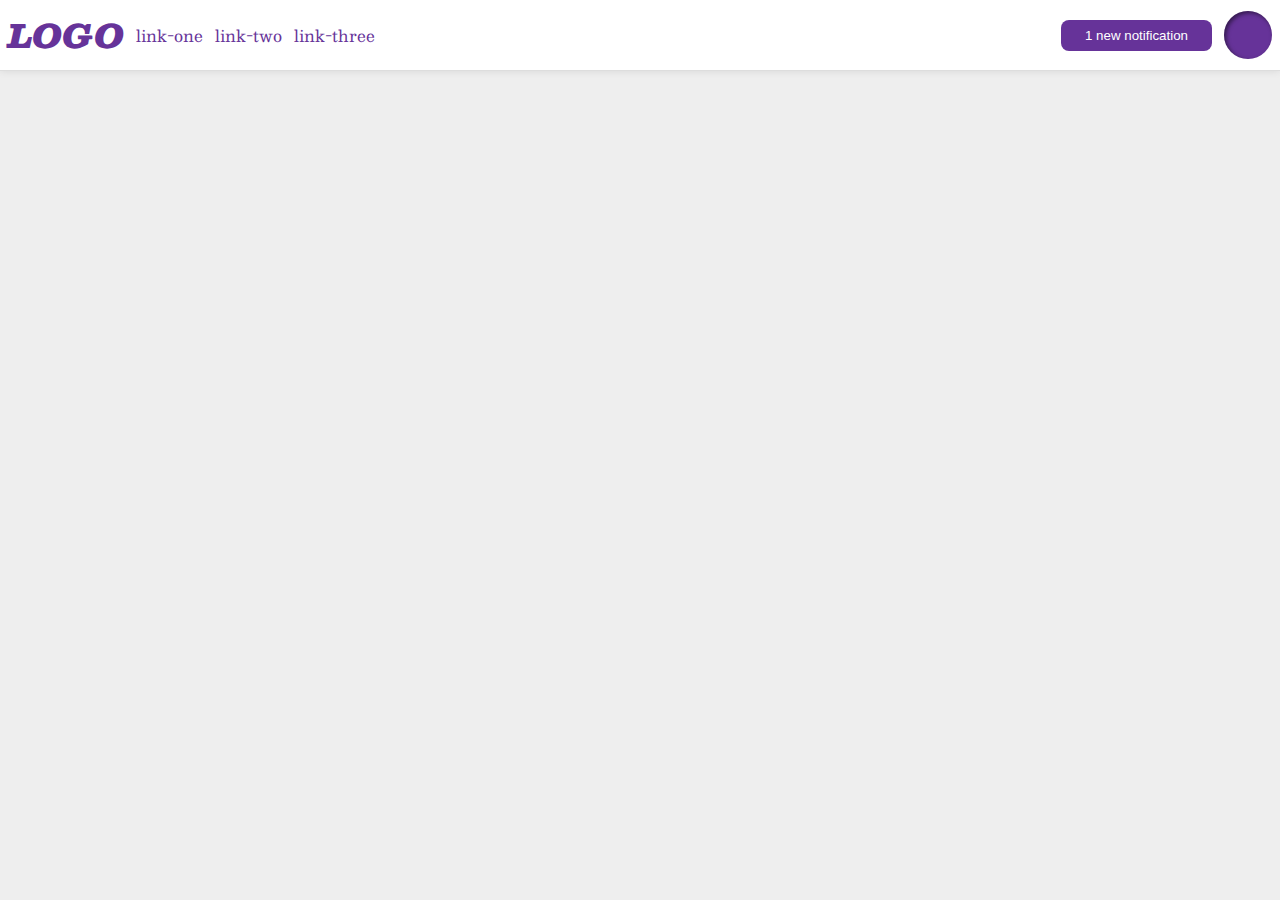
<file: flex/03-flex-header-2/index.html>
<!DOCTYPE html>
<html lang="en">
  <head>
    <meta charset="UTF-8" />
    <meta http-equiv="X-UA-Compatible" content="IE=edge" />
    <meta name="viewport" content="width=device-width, initial-scale=1.0" />
    <title>Flex Header 2</title>
    <link rel="stylesheet" href="style.css" />
  </head>
  <body>
    <div class="header">
      <div class="left">
        <div class="logo">LOGO</div>
        <ul class="links">
          <li><a href="google.com">link-one</a></li>
          <li><a href="google.com">link-two</a></li>
          <li><a href="google.com">link-three</a></li>
        </ul>
      </div>
      <div class="right">
        <button class="notifications">1 new notification</button>
        <div class="profile-image"></div>
      </div>
    </div>
  </body>
</html>
</file>
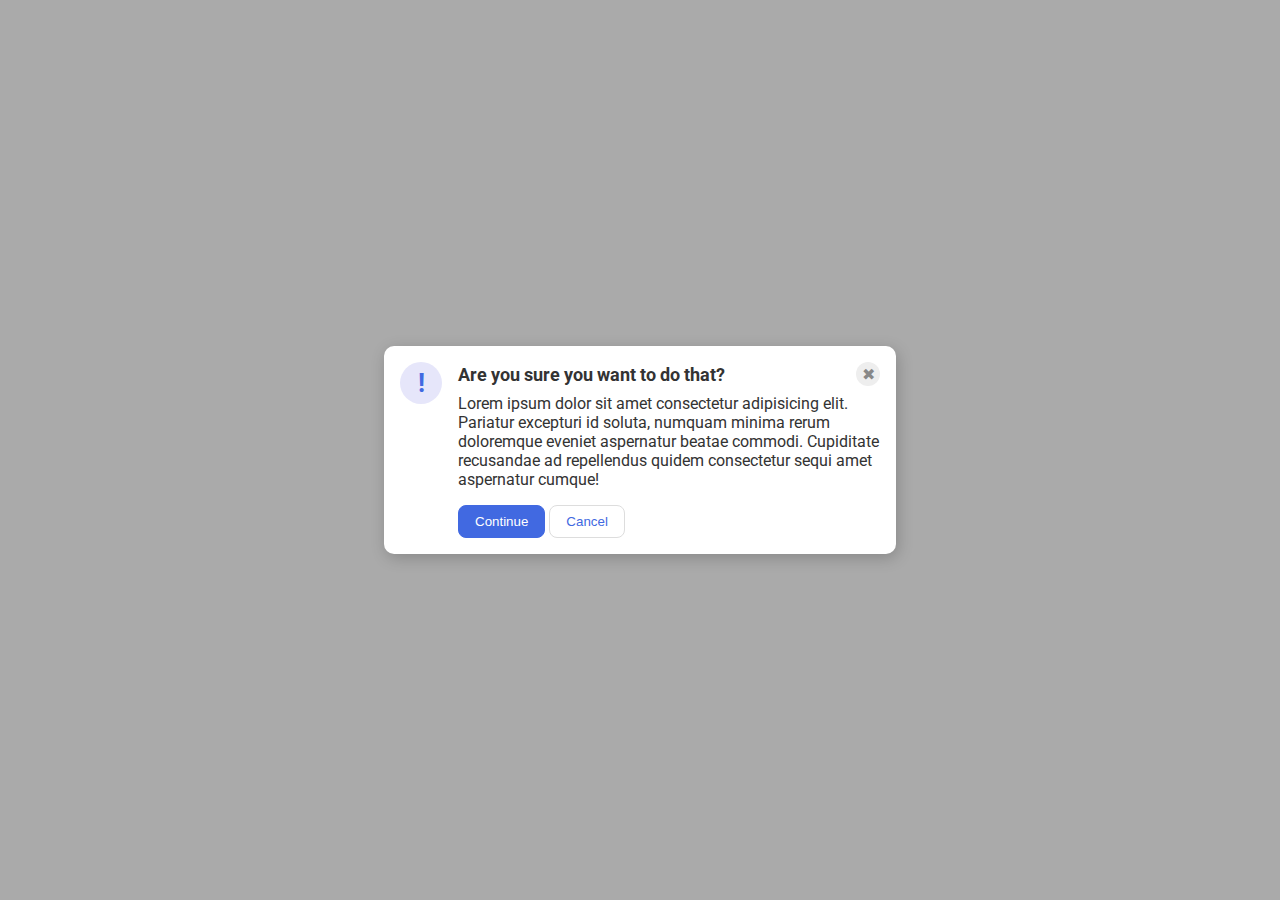
<file: flex/05-flex-modal/index.html>
<!DOCTYPE html>
<html lang="en">
  <head>
    <meta charset="UTF-8" />
    <meta http-equiv="X-UA-Compatible" content="IE=edge" />
    <meta name="viewport" content="width=device-width, initial-scale=1.0" />
    <link rel="stylesheet" href="style.css" />
    <title>Modal</title>
  </head>
  <body>
    <div class="modal">
      <div class="icon">!</div>
      <div class="content">
        <div class="header">
          Are you sure you want to do that?
          <div class="close-button">✖</div>
        </div>

        <div class="text">
          Lorem ipsum dolor sit amet consectetur adipisicing elit. Pariatur
          excepturi id soluta, numquam minima rerum doloremque eveniet
          aspernatur beatae commodi. Cupiditate recusandae ad repellendus quidem
          consectetur sequi amet aspernatur cumque!
        </div>
        <button class="continue">Continue</button>
        <button class="cancel">Cancel</button>
      </div>
    </div>
  </body>
</html>
</file>
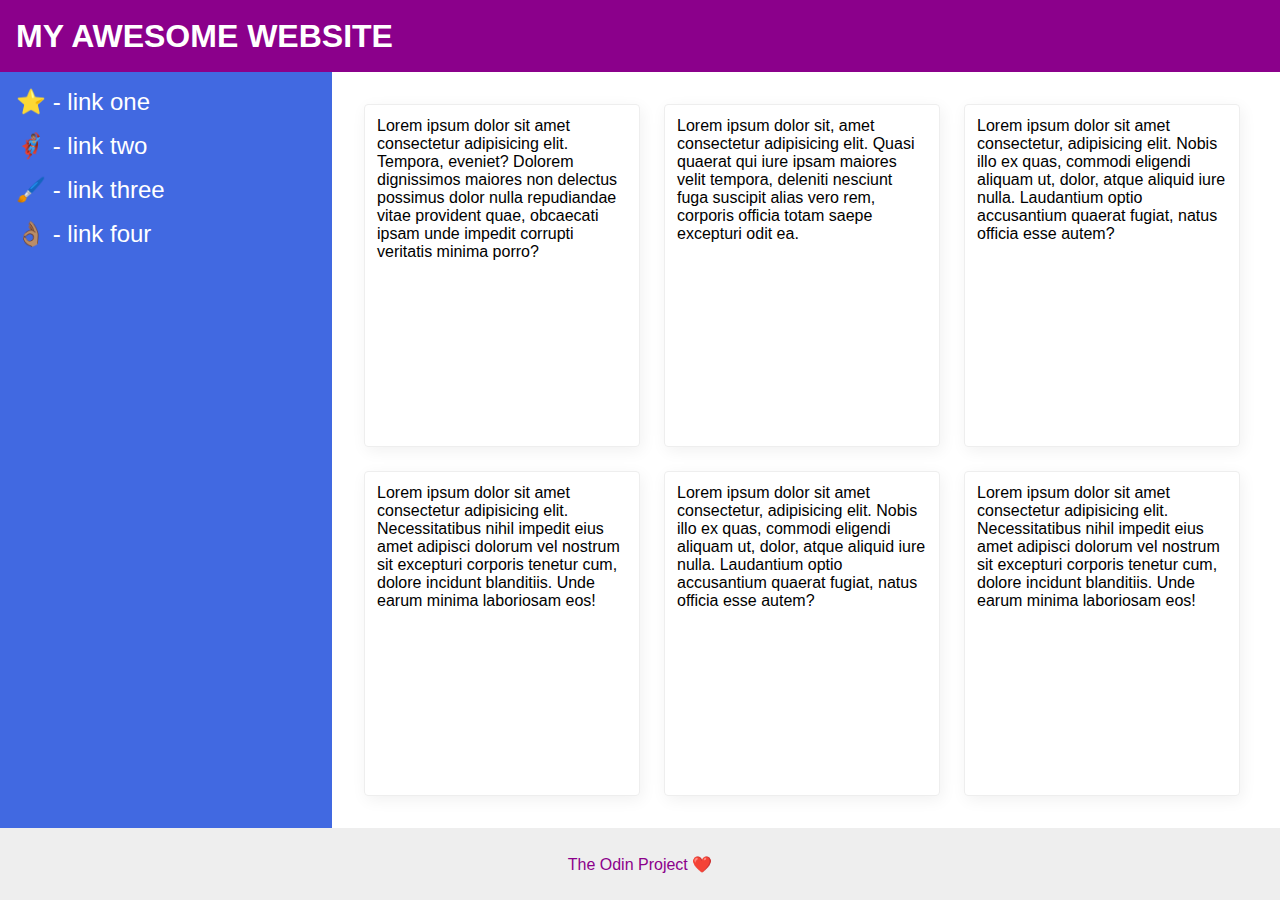
<file: flex/07-flex-layout-2/index.html>
<!DOCTYPE html>
<html lang="en">
  <head>
    <meta charset="UTF-8" />
    <meta http-equiv="X-UA-Compatible" content="IE=edge" />
    <meta name="viewport" content="width=device-width, initial-scale=1.0" />
    <title>The Holy Grail</title>
    <link rel="stylesheet" href="style.css" />
  </head>
  <body>
    <div class="header">MY AWESOME WEBSITE</div>

    <div class="container">
      <div class="sidebar">
        <ul>
          <li><a href="google.com">⭐ - link one</a></li>
          <li><a href="google.com">🦸🏽‍♂️ - link two</a></li>
          <li><a href="google.com">🖌️ - link three</a></li>
          <li><a href="google.com">👌🏽 - link four</a></li>
        </ul>
      </div>

      <div class="cards-panel">
        <div class="card">
          Lorem ipsum dolor sit amet consectetur adipisicing elit. Tempora,
          eveniet? Dolorem dignissimos maiores non delectus possimus dolor nulla
          repudiandae vitae provident quae, obcaecati ipsam unde impedit
          corrupti veritatis minima porro?
        </div>
        <div class="card">
          Lorem ipsum dolor sit, amet consectetur adipisicing elit. Quasi
          quaerat qui iure ipsam maiores velit tempora, deleniti nesciunt fuga
          suscipit alias vero rem, corporis officia totam saepe excepturi odit
          ea.
        </div>
        <div class="card">
          Lorem ipsum dolor sit amet consectetur, adipisicing elit. Nobis illo
          ex quas, commodi eligendi aliquam ut, dolor, atque aliquid iure nulla.
          Laudantium optio accusantium quaerat fugiat, natus officia esse autem?
        </div>
        <div class="card">
          Lorem ipsum dolor sit amet consectetur adipisicing elit.
          Necessitatibus nihil impedit eius amet adipisci dolorum vel nostrum
          sit excepturi corporis tenetur cum, dolore incidunt blanditiis. Unde
          earum minima laboriosam eos!
        </div>
        <div class="card">
          Lorem ipsum dolor sit amet consectetur, adipisicing elit. Nobis illo
          ex quas, commodi eligendi aliquam ut, dolor, atque aliquid iure nulla.
          Laudantium optio accusantium quaerat fugiat, natus officia esse autem?
        </div>
        <div class="card">
          Lorem ipsum dolor sit amet consectetur adipisicing elit.
          Necessitatibus nihil impedit eius amet adipisci dolorum vel nostrum
          sit excepturi corporis tenetur cum, dolore incidunt blanditiis. Unde
          earum minima laboriosam eos!
        </div>
      </div>
    </div>

    <div class="footer">The Odin Project ❤️</div>
  </body>
</html>
</file>
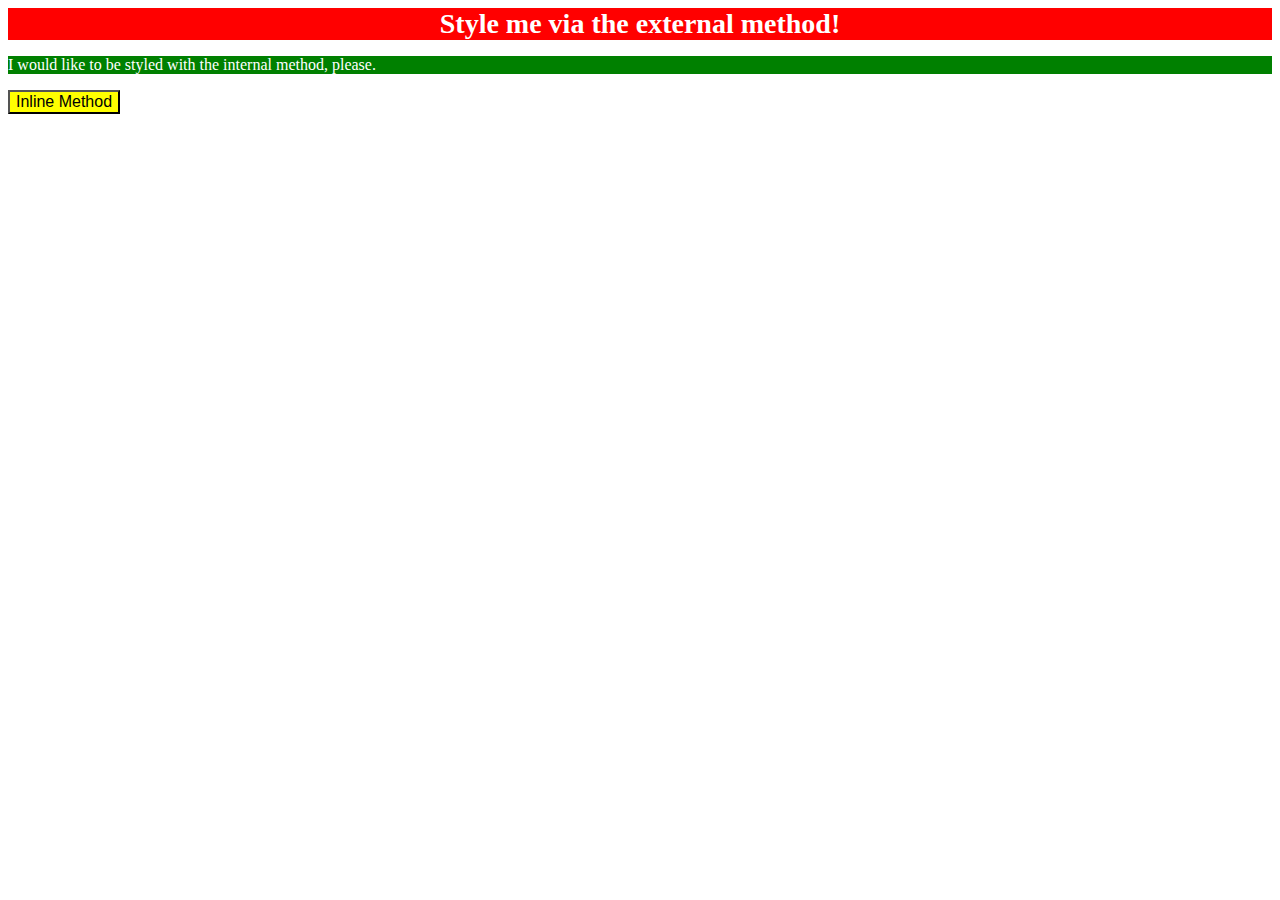
<file: foundations/01-css-methods/index.html>
<!DOCTYPE html>
<html lang="en">
  <head>
    <meta charset="UTF-8" />
    <meta http-equiv="X-UA-Compatible" content="IE=edge" />
    <meta name="viewport" content="width=device-width, initial-scale=1.0" />
    <title>Methods for Adding CSS</title>
    <link rel="stylesheet" href="style.css" />
    <style>
      p {
        background-color: green;
        color: white;
        font-size: 16px;
      }
    </style>
  </head>
  <body>
    <div>Style me via the external method!</div>
    <p>I would like to be styled with the internal method, please.</p>
    <button style="background-color: yellow; font-size: 16px">
      Inline Method
    </button>
  </body>
</html>
</file>
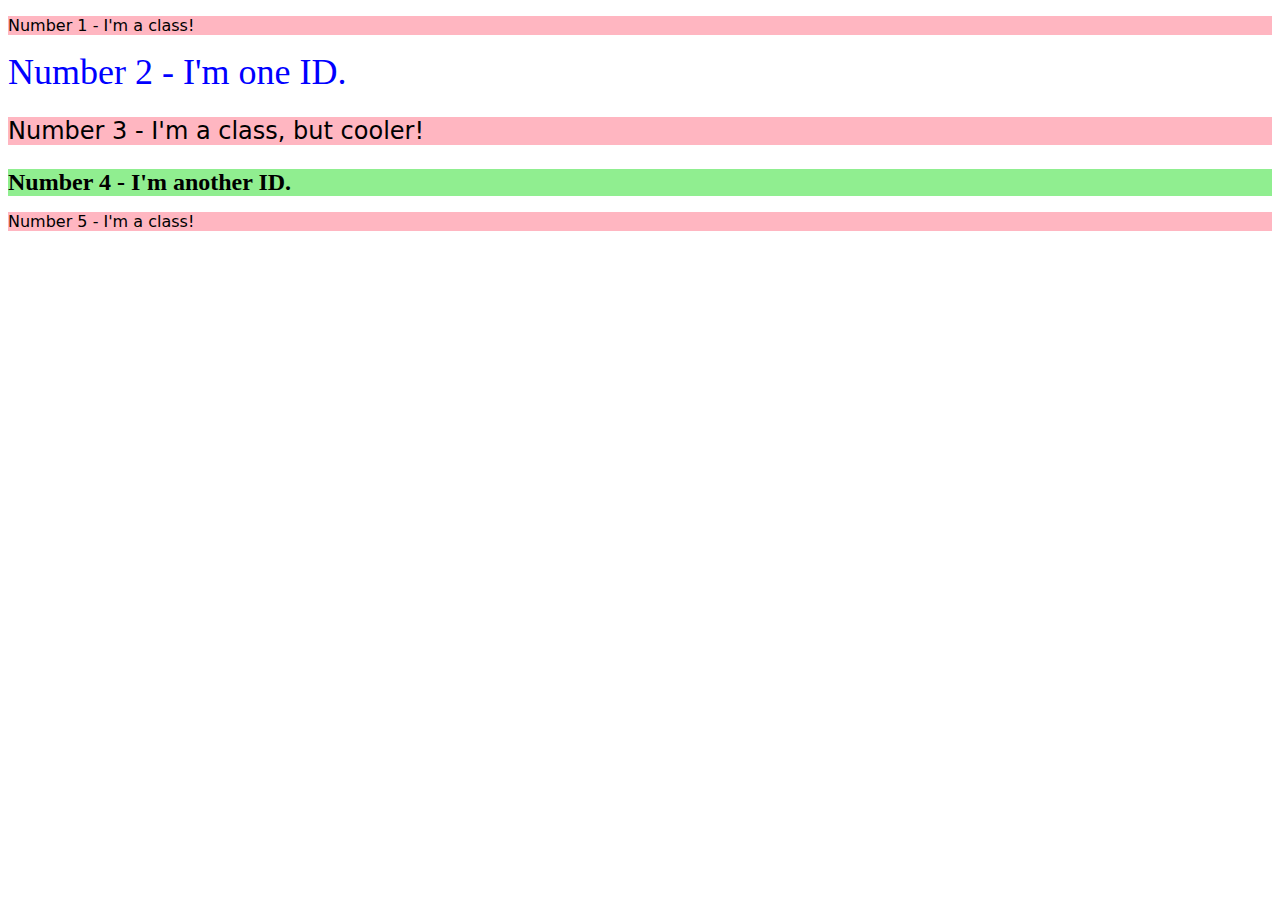
<file: foundations/02-class-id-selectors/index.html>
<!DOCTYPE html>
<html lang="en">
  <head>
    <meta charset="UTF-8" />
    <meta http-equiv="X-UA-Compatible" content="IE=edge" />
    <meta name="viewport" content="width=device-width, initial-scale=1.0" />
    <title>Class and ID Selectors</title>
    <link rel="stylesheet" href="style.css" />
  </head>
  <body>
    <p class="odd">Number 1 - I'm a class!</p>
    <div id="second">Number 2 - I'm one ID.</div>
    <p class="odd bigger-font">Number 3 - I'm a class, but cooler!</p>
    <div id="fourth">Number 4 - I'm another ID.</div>
    <p class="odd">Number 5 - I'm a class!</p>
  </body>
</html>
</file>
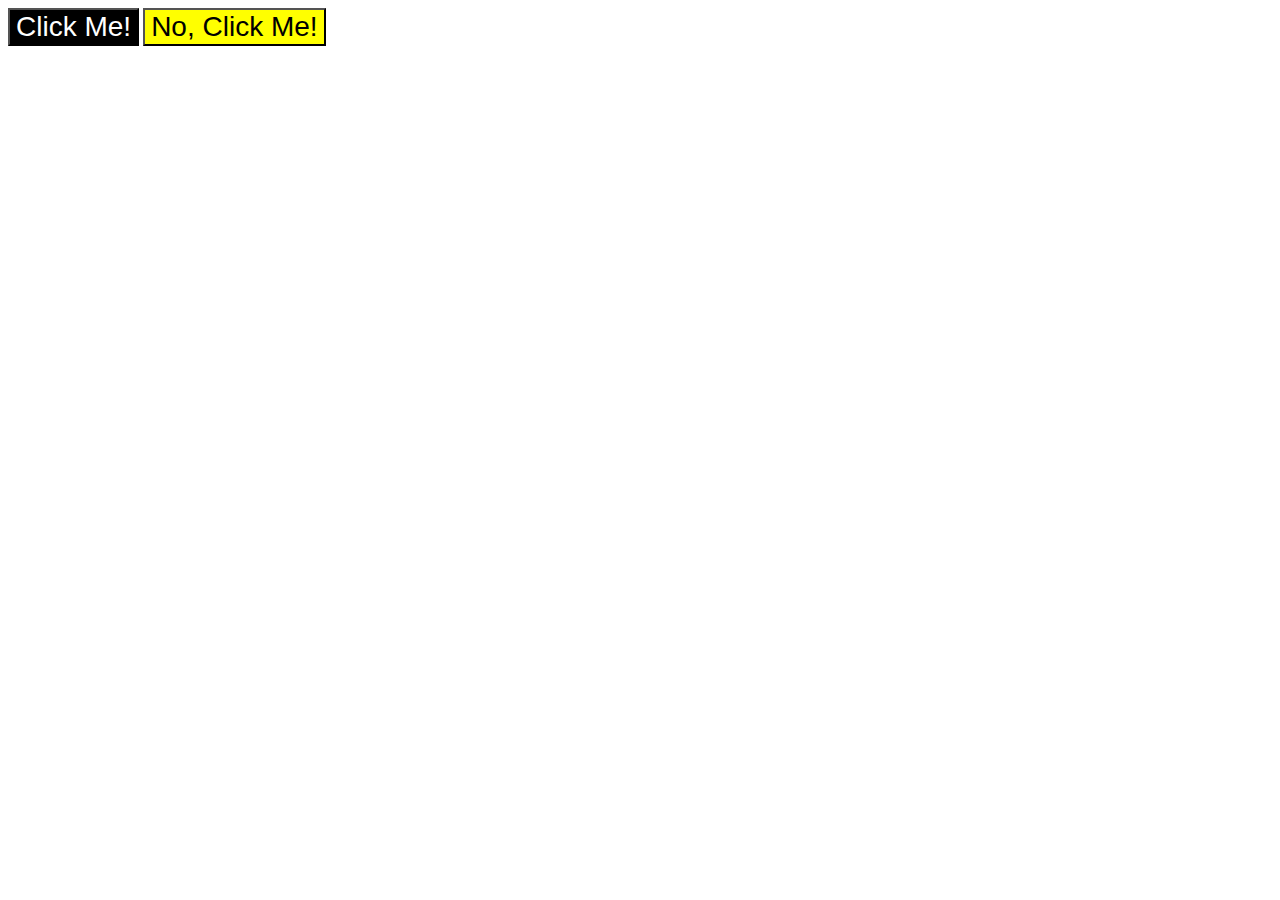
<file: foundations/03-grouping-selectors/index.html>
<!DOCTYPE html>
<html lang="en">
  <head>
    <meta charset="UTF-8" />
    <meta http-equiv="X-UA-Compatible" content="IE=edge" />
    <meta name="viewport" content="width=device-width, initial-scale=1.0" />
    <title>Grouping Selectors</title>
    <link rel="stylesheet" href="style.css" />
  </head>
  <body>
    <button class="black-btn">Click Me!</button>
    <button class="yellow-btn">No, Click Me!</button>
  </body>
</html>
</file>
<file: flex/03-flex-header-2/style.css>
/* this is some magical font-importing.  
you'll learn about it later. */
@import url("https://fonts.googleapis.com/css2?family=Besley:ital,wght@0,400;1,900&display=swap");

body {
  margin: 0;
  background: #eee;
  font-family: Besley, serif;
}

.header {
  background: white;
  border-bottom: 1px solid #ddd;
  box-shadow: 0 0 8px rgba(0, 0, 0, 0.1);
  display: flex;
  justify-content: space-between;
  padding: 8px;
}

.profile-image {
  background: rebeccapurple;
  box-shadow: inset 2px 2px 4px rgba(0, 0, 0, 0.5);
  border-radius: 50%;
  width: 48px;
  height: 48px;
}

.logo {
  color: rebeccapurple;
  font-size: 32px;
  font-weight: 900;
  font-style: italic;
}

button {
  border: none;
  border-radius: 8px;
  background: rebeccapurple;
  color: white;
  padding: 8px 24px;
}

a {
  /* this removes the line under our links */
  text-decoration: none;
  color: rebeccapurple;
}

ul {
  list-style-type: none;
  padding: 0;
  margin: 0;
  display: flex;
  gap: 12px;
}

.left,
.right {
  display: flex;
  align-items: center;
  gap: 12px;
}
</file>
<file: flex/05-flex-modal/style.css>
@import url("https://fonts.googleapis.com/css2?family=Roboto:wght@400;700&display=swap");

html,
body {
  height: 100%;
}

body {
  font-family: Roboto, sans-serif;
  margin: 0;
  background: #aaa;
  color: #333;
  /* I'll give you this one for free lol */
  display: flex;
  align-items: center;
  justify-content: center;
}

.modal {
  background: white;
  width: 480px;
  border-radius: 10px;
  box-shadow: 2px 4px 16px rgba(0, 0, 0, 0.2);
  display: flex;
  gap: 16px;
  padding: 16px;
}

.icon {
  color: royalblue;
  font-size: 26px;
  font-weight: 700;
  background: lavender;
  width: 42px;
  height: 42px;
  border-radius: 50%;
  display: flex;
  align-items: center;
  justify-content: center;
  flex-shrink: 0;
}

.header {
  display: flex;
  align-items: center;
  justify-content: space-between;
  font-weight: bold;
  font-size: 18px;
  margin-bottom: 8px;
}

.close-button {
  background: #eee;
  border-radius: 50%;
  color: #888;
  font-weight: 400;
  font-size: 16px;
  height: 24px;
  width: 24px;
  display: flex;
  align-items: center;
  justify-content: center;
}

button {
  padding: 8px 16px;
  border-radius: 8px;
}

button.continue {
  background: royalblue;
  border: 1px solid royalblue;
  color: white;
}

button.cancel {
  background: white;
  border: 1px solid #ddd;
  color: royalblue;
}

.text {
  margin-bottom: 16px;
}
</file>
<file: flex/07-flex-layout-2/style.css>
body {
  font-family: -apple-system, BlinkMacSystemFont, "Segoe UI", Roboto, Oxygen,
    Ubuntu, Cantarell, "Open Sans", "Helvetica Neue", sans-serif;
  margin: 0;
  min-height: 100vh;
  display: flex;
  flex-direction: column;
}

a {
  text-decoration: none;
  color: white;
  font-size: 24px;
}

ul {
  list-style-type: none;
  margin: 0;
  padding: 0;
}

li {
  margin-bottom: 16px;
}

.header {
  padding-left: 16px;
  height: 72px;
  background: darkmagenta;
  color: white;
  font-size: 32px;
  font-weight: 900;
  display: flex;
  align-items: center;
}

.container {
  display: flex;
  flex: 1;
}

.cards-panel {
  display: flex;
  flex-wrap: wrap;
  padding: 32px;
  gap: 24px;
}

.footer {
  height: 72px;
  background: #eee;
  color: darkmagenta;
  display: flex;
  justify-content: center;
  align-items: center;
}

.sidebar {
  width: 300px;
  flex-shrink: 0;
  background: royalblue;
  padding: 16px;
}

.card {
  border: 1px solid #eee;
  box-shadow: 2px 4px 16px rgba(0, 0, 0, 0.06);
  border-radius: 4px;
  max-width: 250px;
  padding: 12px;
}
</file>
<file: foundations/01-css-methods/style.css>
div {
  background-color: red;
  font-weight: bold;
  font-size: 28px;
  color: white;
  text-align: center;
}
</file>
<file: foundations/02-class-id-selectors/style.css>
.odd {
  background-color: lightpink;
  font-family: Verdana, "DejaVu Sans", sans-serif;
}

#second {
  color: blue;
  font-size: 36px;
}

.bigger-font {
  font-size: 24px;
}

#fourth {
  background-color: lightgreen;
  font-size: 24px;
  font-weight: bold;
}
</file>
<file: foundations/03-grouping-selectors/style.css>
button {
  font-size: 28px;
  font-family: Helvetica, "Times New Roman", sans-serif;
}

.black-btn {
  background-color: black;
  color: white;
}

.yellow-btn {
  background-color: yellow;
}
</file>
